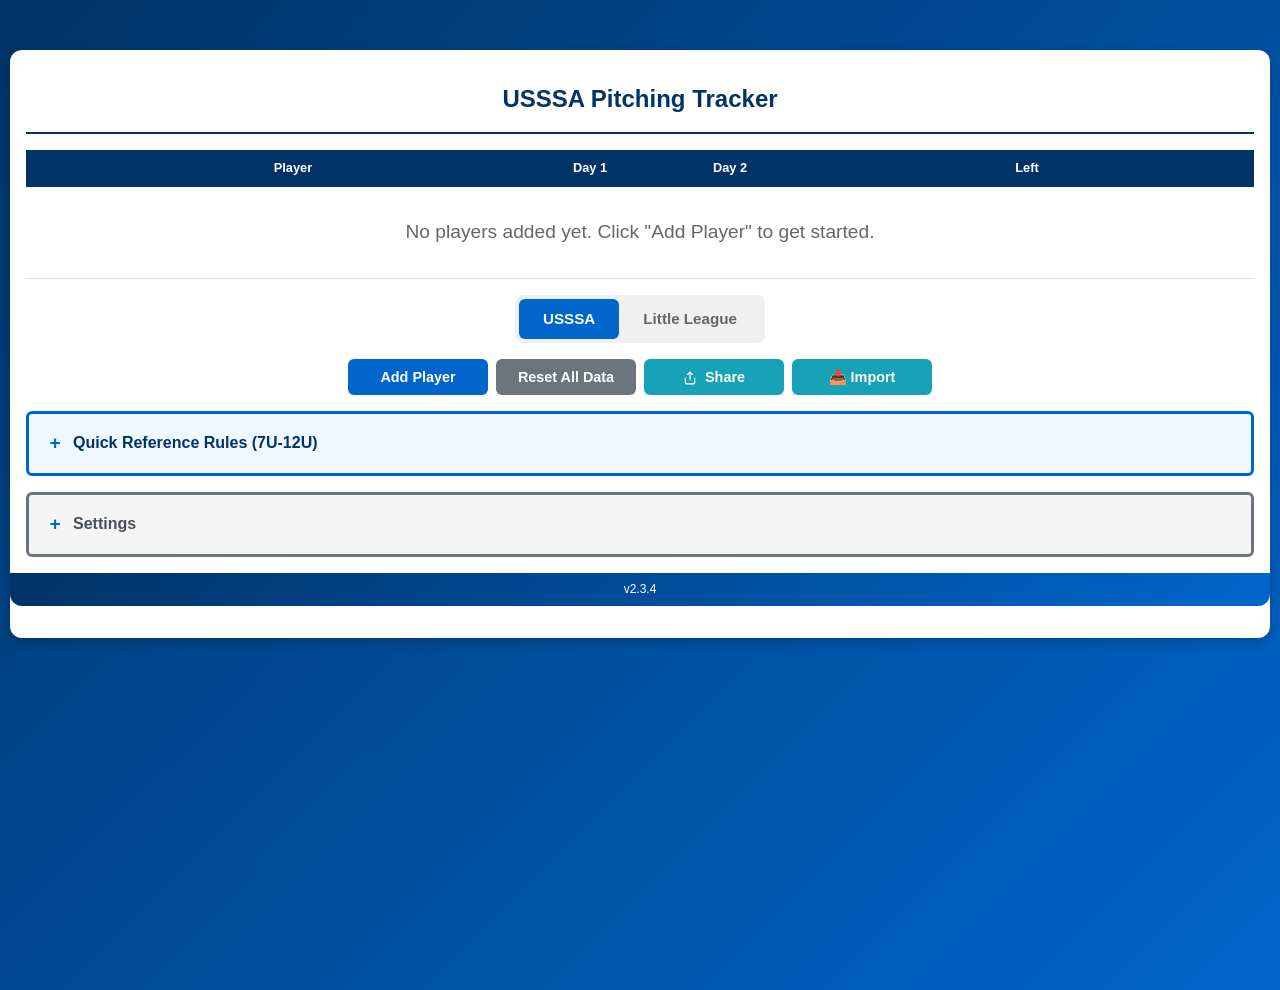
<file: index.html>
<!DOCTYPE html>
<html lang="en">
<head>
    <meta charset="UTF-8">
    <meta name="viewport" content="width=device-width, initial-scale=1.0, viewport-fit=cover">
    <meta name="description" content="Track pitching innings for 7U-12U and 13U+ Little League tournaments. Monitor daily innings, rest requirements, and tournament maximums.">
    <meta name="theme-color" content="#0066cc">
    <meta name="apple-mobile-web-app-capable" content="yes">
    <meta name="apple-mobile-web-app-status-bar-style" content="black-translucent">
    <meta name="apple-mobile-web-app-title" content="Pitching Tracker">
    <meta name="mobile-web-app-capable" content="yes">
    <title id="app-title">USSSA Pitching Tracker</title>
    <link rel="stylesheet" href="styles.css?v=2.3.4">
    <link rel="manifest" href="manifest.json">
    <link rel="icon" type="image/svg+xml" href="icon.svg">
    <link rel="apple-touch-icon" href="icon.svg">
</head>
<body>
    <div class="container">
        <header>
            <h1 id="app-header">USSSA Pitching Tracker</h1>
        </header>

        <div class="table-container">
            <table id="pitchingTable">
                <thead>
                    <tr>
                        <th></th>
                        <th>Player</th>
                        <th onclick="setActiveDay('day1')" style="cursor: pointer;">Day 1</th>
                        <th onclick="setActiveDay('day2')" style="cursor: pointer;">Day 2</th>
                        <th onclick="setActiveDay('day3')" style="cursor: pointer;">Day 3</th>
                        <th>Left</th>
                    </tr>
                </thead>
                <tbody id="pitchingTableBody">
                    <!-- Rows will be generated by JavaScript -->
                </tbody>
            </table>
        </div>

        <div class="mode-selector">
            <label class="mode-option">
                <input type="radio" name="leagueMode" id="usssaMode" value="usssa" onchange="toggleLeagueMode()" checked>
                <span>USSSA</span>
            </label>
            <label class="mode-option">
                <input type="radio" name="leagueMode" id="littleLeagueMode" value="littleLeague" onchange="toggleLeagueMode()">
                <span>Little League</span>
            </label>
        </div>

        <div class="actions">
            <button onclick="addPlayer()" class="btn-primary">Add Player</button>
            <button onclick="toggleDeleteMode()" class="btn-delete" id="deleteBtn">Remove Player</button>
            <button onclick="resetAllData()" class="btn-secondary">Reset All Data</button>
            <button onclick="shareData()" class="btn-share">
                <svg width="14" height="14" viewBox="0 0 24 24" fill="none" stroke="currentColor" stroke-width="2" stroke-linecap="round" stroke-linejoin="round" style="vertical-align: middle; margin-right: 4px;">
                    <path d="M4 12v8a2 2 0 0 0 2 2h12a2 2 0 0 0 2-2v-8"></path>
                    <polyline points="16 6 12 2 8 6"></polyline>
                    <line x1="12" y1="2" x2="12" y2="15"></line>
                </svg>
                Share
            </button>
            <button onclick="openImportModal()" class="btn-share">📥 Import</button>
        </div>

        <div class="rules-summary">
            <h3 class="collapsible-header" onclick="toggleSection('quick-rules')">
                <span class="toggle-icon" id="quick-rules-icon">+</span>
                <span id="rules-title">Quick Reference Rules (7U-12U)</span>
            </h3>
            <div id="quick-rules" class="collapsible-content" style="display: none;">
                <ul id="rules-list">
                    <!-- Rules will be populated by JavaScript -->
                </ul>
            </div>
        </div>

        <div class="settings-section">
            <h3 class="collapsible-header" onclick="toggleSection('settings')">
                <span class="toggle-icon" id="settings-icon">+</span>
                Settings
            </h3>
            <div id="settings" class="collapsible-content" style="display: none;">
                <div id="usssa-settings" style="margin-bottom: 1rem;">
                    <label class="checkbox-label">
                        <input type="checkbox" id="use13URules" onchange="toggle13URules()">
                        <span>Use 13U+ Division Rules (7 innings daily max)</span>
                    </label>
                    <label class="checkbox-label">
                        <input type="checkbox" id="useThreeDayColumn" onchange="toggleThreeDayColumn()">
                        <span>Show Three Day Tournament Column</span>
                    </label>
                </div>
                <button onclick="manualUpdateCheck()" class="btn-secondary" style="width: 100%; margin-top: 1rem;">Check for Updates</button>
            </div>
        </div>
        
        <div class="version">
            v2.3.4
        </div>
    </div>

    <!-- Custom Add Player Modal -->
    <div id="addPlayerModal" class="modal" style="display: none;">
        <div class="modal-content">
            <h3>Add Player</h3>
            <input type="text" id="playerNameInput" placeholder="Enter player name" autocomplete="off" inputmode="text">
            <div class="modal-buttons">
                <button onclick="submitAddPlayer()" class="btn-primary">Add</button>
                <button onclick="closeAddPlayerModal()" class="btn-secondary">Cancel</button>
            </div>
        </div>
    </div>

    <!-- Import Data Modal -->
    <div id="importModal" class="modal" style="display: none;">
        <div class="modal-content">
            <h3>Import Shared Data</h3>
            <p style="font-size: 0.9rem; color: #666; margin-bottom: 1rem;">Paste the shared link below to load someone else's pitching data.</p>
            <input type="text" id="importUrlInput" placeholder="Paste shared link here" autocomplete="off" inputmode="url">
            <div class="modal-buttons">
                <button onclick="submitImport()" class="btn-primary">Import</button>
                <button onclick="closeImportModal()" class="btn-secondary">Cancel</button>
            </div>
        </div>
    </div>

    <!-- Edit Player Name Modal -->
    <div id="editPlayerModal" class="modal" style="display: none;">
        <div class="modal-content">
            <h3>Edit Player Name</h3>
            <input type="text" id="editPlayerNameInput" placeholder="Enter new name" autocomplete="off" inputmode="text">
            <div class="modal-buttons">
                <button onclick="submitEditPlayer()" class="btn-primary">Save</button>
                <button onclick="closeEditPlayerModal()" class="btn-secondary">Cancel</button>
            </div>
        </div>
    </div>

    <!-- Add Little League Player Modal -->
    <div id="addLLPlayerModal" class="modal" style="display: none;">
        <div class="modal-content">
            <h3>Add Little League Player</h3>
            <input type="text" id="llPlayerNameInput" placeholder="Enter player name" autocomplete="off" inputmode="text" style="margin-bottom: 1rem;">
            <input type="number" id="llPlayerAgeInput" placeholder="Age (7-16)" min="7" max="16" value="12" autocomplete="off" inputmode="numeric">
            <div class="modal-buttons">
                <button onclick="submitAddLLPlayer()" class="btn-primary">Add</button>
                <button onclick="closeAddLLPlayerModal()" class="btn-secondary">Cancel</button>
            </div>
        </div>
    </div>

    <script src="script.js?v=2.3.4"></script>
    <script>
        // Register service worker for PWA functionality and auto-updates
        if ('serviceWorker' in navigator) {
            let refreshing = false;
            
            // Reload page when new service worker takes control
            navigator.serviceWorker.addEventListener('controllerchange', () => {
                if (!refreshing) {
                    refreshing = true;
                    console.log('Controller changed, reloading');
                    window.location.reload();
                }
            });
            
            // Function to check for version updates
            async function checkForUpdate(showMessage = false) {
                try {
                    // Add timestamp to bypass ALL caches
                    const timestamp = new Date().getTime();
                    const response = await fetch(`./version.json?t=${timestamp}`, { 
                        cache: 'no-store',
                        headers: { 'Cache-Control': 'no-cache' }
                    });
                    const data = await response.json();
                    const remoteVersion = data.version;
                    const currentVersion = '2.3.4';
                    console.log('Current:', currentVersion, 'Remote:', remoteVersion);
                    if (remoteVersion !== currentVersion) {
                        console.log('Version mismatch, forcing update');
                        if (showMessage) {
                            alert(`Updating to version ${remoteVersion}...`);
                        }
                        
                        // Unregister ALL service workers
                        const registrations = await navigator.serviceWorker.getRegistrations();
                        for (let registration of registrations) {
                            await registration.unregister();
                        }
                        
                        // Clear ALL caches
                        if ('caches' in window) {
                            const cacheNames = await caches.keys();
                            await Promise.all(cacheNames.map(name => caches.delete(name)));
                        }
                        
                        // Force hard reload after a brief delay
                        setTimeout(() => {
                            window.location.href = window.location.href.split('?')[0] + '?t=' + timestamp;
                        }, 100);
                    } else if (showMessage) {
                        alert('You are running the latest version!');
                    }
                } catch (error) {
                    console.log('Version check failed:', error);
                    if (showMessage) {
                        alert('Failed to check for updates. Please try again.');
                    }
                }
            }
            
            // Manual update check function for button
            window.manualUpdateCheck = function() {
                checkForUpdate(true);
            };
            
            window.addEventListener('load', () => {
                // Small scroll trigger to fix iOS viewport calculation
                setTimeout(() => {
                    window.scrollTo(0, 10);
                    setTimeout(() => window.scrollTo(0, 0), 50);
                }, 100);
                
                // Register service worker
                navigator.serviceWorker.register('./sw.js?v=2.0.3')
                    .then(registration => {
                        console.log('ServiceWorker registered:', registration);
                        
                        // Check for updates immediately and every 5 seconds
                        checkForUpdate();
                        setInterval(checkForUpdate, 5000);
                        
                        // Also check with service worker
                        registration.update();
                        setInterval(() => registration.update(), 5000);
                    })
                    .catch(error => {
                        console.log('ServiceWorker registration failed:', error);
                    });
            });
        }
    </script>
</body>
</html>
</file>
<file: styles.css>
/* Reset and Base Styles */
* {
    margin: 0;
    padding: 0;
    box-sizing: border-box;
    touch-action: manipulation; /* Prevents double-tap zoom */
}

html {
    min-height: 100%;
    overflow: auto;
}

body {
    font-family: -apple-system, BlinkMacSystemFont, 'Segoe UI', Arial, sans-serif;
    line-height: 1.4;
    color: #333;
    background: linear-gradient(135deg, #003366 0%, #0066cc 100%);
    /* 110vh/110dvh overfills viewport to eliminate iOS PWA white space on initial load */
    /* This compensates for iOS viewport calculation issues in fullscreen PWA mode */
    min-height: 110vh;
    min-height: 110dvh;
    padding: 10px;
    padding-top: max(50px, calc(env(safe-area-inset-top) + 40px));
    padding-bottom: max(60px, env(safe-area-inset-bottom));
    padding-left: max(10px, env(safe-area-inset-left));
    padding-right: max(10px, env(safe-area-inset-right));
    margin: 0;
    overflow-y: auto;
    -webkit-overflow-scrolling: touch;
}

/* Prevent iOS Safari UI from affecting layout */
@supports (padding: max(0px)) {
    body {
        padding: max(10px, env(safe-area-inset-top)) max(10px, env(safe-area-inset-right)) max(60px, env(safe-area-inset-bottom)) max(10px, env(safe-area-inset-left));
        padding-top: max(50px, calc(env(safe-area-inset-top) + 40px));
    }
}

/* Prevent landscape on mobile */
@media screen and (orientation: landscape) and (max-height: 500px) {
    body::before {
        content: "Please rotate your device to portrait mode";
        position: fixed;
        top: 50%;
        left: 50%;
        transform: translate(-50%, -50%);
        background: rgba(0, 0, 0, 0.9);
        color: white;
        padding: 2rem;
        border-radius: 10px;
        text-align: center;
        z-index: 10000;
        font-size: 1.2rem;
        display: block;
    }
    
    .container {
        display: none;
    }
}

/* Container */
.container {
    max-width: 100%;
    margin: 0 auto;
    background: white;
    border-radius: 12px;
    box-shadow: 0 4px 12px rgba(0, 0, 0, 0.2);
    padding: 1rem;
    padding-bottom: 3rem;
}

/* Header */
header {
    text-align: center;
    margin-bottom: 1rem;
    margin-top: 0.5rem;
    padding-top: 0.5rem;
    padding-bottom: 0.75rem;
    border-bottom: 2px solid #003366;
}

header h1 {
    color: #003366;
    font-size: 1.5rem;
    margin-bottom: 0.25rem;
    user-select: none;
    -webkit-user-select: none;
    -moz-user-select: none;
    -ms-user-select: none;
}

.subtitle {
    color: #666;
    font-size: 0.9rem;
}

/* Mode Selector */
.mode-selector {
    display: flex;
    justify-content: center;
    gap: 0;
    margin-top: 1rem;
    margin-bottom: 1rem;
    background: #f0f0f0;
    border-radius: 8px;
    padding: 4px;
    width: fit-content;
    margin-left: auto;
    margin-right: auto;
}

.mode-option {
    display: flex;
    align-items: center;
    justify-content: center;
    cursor: pointer;
    user-select: none;
    padding: 0.6rem 1.5rem;
    border-radius: 6px;
    transition: all 0.2s;
    position: relative;
}

.mode-option input[type="radio"] {
    position: absolute;
    opacity: 0;
    pointer-events: none;
}

.mode-option span {
    font-size: 0.95rem;
    font-weight: 600;
    color: #666;
    transition: color 0.2s;
}

.mode-option input[type="radio"]:checked + span {
    color: white;
}

.mode-option:has(input[type="radio"]:checked) {
    background: #0066cc;
}

.mode-option:hover:not(:has(input[type="radio"]:checked)) {
    background: rgba(0, 102, 204, 0.1);
}

/* Rules Summary */
.rules-summary {
    background: #f0f8ff;
    border: 3px solid #0066cc;
    border-radius: 6px;
    padding: 0;
    margin-bottom: 1rem;
    font-size: 0.85rem;
    overflow: hidden;
}

.collapsible-header {
    cursor: pointer;
    user-select: none;
    padding: 1rem;
    margin: 0;
    display: flex;
    align-items: center;
    gap: 0.5rem;
    transition: background-color 0.2s;
}

.collapsible-header:active {
    background-color: rgba(0, 102, 204, 0.1);
}

.toggle-icon {
    font-weight: bold;
    font-size: 1.2rem;
    min-width: 20px;
    text-align: center;
    color: #0066cc;
}

.collapsible-content {
    padding: 0 1rem 1rem 1rem;
    display: block;
}

.rules-summary h3 {
    color: #003366;
    font-size: 1rem;
    user-select: none;
    -webkit-user-select: none;
    -moz-user-select: none;
    -ms-user-select: none;
}

.rules-summary ul {
    list-style: none;
    padding-left: 0.5rem;
    margin: 0;
}

.rules-summary li {
    margin-bottom: 0.4rem;
    color: #333;
    font-size: 0.8rem;
}

.rules-summary strong {
    color: #003366;
}

/* Settings Section */
.settings-section {
    background: #f5f5f5;
    border: 3px solid #6c757d;
    border-radius: 6px;
    padding: 0;
    margin-bottom: 1rem;
    font-size: 0.85rem;
    overflow: hidden;
}

.settings-section h3 {
    color: #495057;
    font-size: 1rem;
    user-select: none;
    -webkit-user-select: none;
    -moz-user-select: none;
    -ms-user-select: none;
}

.checkbox-label {
    display: flex;
    align-items: center;
    gap: 0.5rem;
    cursor: pointer;
    user-select: none;
    padding: 0.5rem 0;
}

.checkbox-label input[type="checkbox"] {
    width: 20px;
    height: 20px;
    cursor: pointer;
    accent-color: #0066cc;
}

.checkbox-label span {
    font-size: 0.9rem;
    color: #333;
}

/* Table Container */
.table-container {
    overflow-x: auto;
    margin-bottom: 0;
    -webkit-overflow-scrolling: touch;
}

table {
    width: 100%;
    border-collapse: collapse;
    font-size: 0.85rem;
    table-layout: fixed;
}

thead {
    background: #003366;
    color: white;
    position: sticky;
    top: 0;
    z-index: 10;
}

thead th {
    padding: 0.6rem 0.4rem;
    text-align: center;
    font-weight: 600;
    font-size: 0.8rem;
    user-select: none;
    -webkit-user-select: none;
    -moz-user-select: none;
    -ms-user-select: none;
}

thead th:first-child {
    width: 40px;
    padding: 0.6rem 0.2rem;
    border-right: none;
    background: transparent;
}

thead th:nth-child(2) {
    min-width: 150px;
}

thead th:nth-child(3),
thead th:nth-child(4),
thead th:nth-child(5) {
    width: 140px;
    min-width: 140px;
}

/* Last column (Left/Next Available) */
thead th:nth-child(6) {
    min-width: 100px;
}

/* Active column header styling (no width change) */
thead th.active-header {
    background-color: #004d99;
    font-weight: 700;
    border-bottom: 3px solid #ffcc00;
}

/* Active day cell */
td.active-day {
    background-color: #e6f2ff;
}

tbody tr {
    border-bottom: 1px solid #e0e0e0;
    transition: transform 0.1s;
}

/* Row Status Colors */
tbody tr.row-ok {
    background-color: #d4edda;
}

tbody tr.row-warning {
    background-color: #fff3cd;
}

tbody tr.row-danger {
    background-color: #f8d7da;
}

tbody td {
    padding: 0.5rem 0.3rem;
    text-align: center;
    vertical-align: middle;
}

tbody td:first-child {
    text-align: center;
    cursor: move;
    user-select: none;
    font-size: 1.2rem;
    color: #666;
    padding: 0.5rem 0;
    -webkit-user-select: none;
    -moz-user-select: none;
    -ms-user-select: none;
    width: 40px;
    min-width: 40px;
    max-width: 40px;
}

tbody td:nth-child(2) {
    text-align: left;
    font-weight: 600;
    color: #003366;
    min-width: 200px;
    max-width: 300px;
    padding: 0.5rem 0;
}

tbody td:nth-child(3),
tbody td:nth-child(4),
tbody td:nth-child(5) {
    width: 140px;
    min-width: 140px;
}

/* Last column (Left/Next Available) */
tbody td:nth-child(6) {
    min-width: 100px;
}

.player-name-cell {
    display: flex;
    align-items: center;
    gap: 0.5rem;
    white-space: nowrap;
    flex-wrap: nowrap;
}

.player-name {
    flex: 1;
    cursor: pointer;
    padding: 0.2rem 0.4rem;
    border-radius: 3px;
    transition: background-color 0.2s;
    overflow: hidden;
    text-overflow: ellipsis;
    white-space: nowrap;
    min-width: 0;
}

.player-name:hover {
    background-color: rgba(0, 102, 204, 0.1);
}

.delete-player-btn {
    width: 24px;
    height: 24px;
    min-width: 24px;
    flex-shrink: 0;
    border: 1px solid #dc3545;
    background: #ffffff;
    color: #dc3545;
    border-radius: 3px;
    cursor: pointer;
    font-size: 1.2rem;
    font-weight: bold;
    line-height: 1;
    padding: 0;
    display: flex;
    align-items: center;
    justify-content: center;
    transition: all 0.2s;
    -webkit-tap-highlight-color: transparent;
}

.delete-player-btn:active {
    background: #dc3545;
    color: white;
    transform: scale(0.9);
}

.drag-handle {
    cursor: move;
    -webkit-touch-callout: none;
    -webkit-user-select: none;
    user-select: none;
    touch-action: none;
    transition: background-color 0.2s;
    width: 100%;
    height: 100%;
    display: flex;
    align-items: center;
    justify-content: center;
}

.drag-handle:active {
    background-color: rgba(0, 102, 204, 0.1);
}

/* Innings Counter */
.innings-counter {
    display: flex;
    align-items: center;
    justify-content: center;
    gap: 0.15rem;
}

.innings-value {
    font-size: 1rem;
    font-weight: bold;
    color: #003366;
    width: 48px;
    min-width: 48px;
    max-width: 48px;
    height: 28px;
    line-height: 28px;
    text-align: center;
    padding: 0;
    background: #f0f8ff;
    border-radius: 4px;
    display: inline-block;
    white-space: nowrap;
    overflow: hidden;
}

.counter-btn {
    width: 28px;
    height: 28px;
    border: 2px solid #0066cc;
    background: #ffffff;
    color: #0066cc;
    border-radius: 4px;
    cursor: pointer;
    font-size: 0.9rem;
    display: flex;
    align-items: center;
    justify-content: center;
    transition: all 0.2s;
    padding: 0;
    -webkit-tap-highlight-color: transparent;
}

.counter-btn:active:not(:disabled) {
    background: #0066cc;
    color: white;
    transform: scale(0.9);
}

.counter-btn:disabled {
    border-color: #ccc;
    color: #ccc;
    cursor: not-allowed;
    opacity: 0.4;
}

.counter-btn-up {
    border-color: #28a745;
    color: #28a745;
}

.counter-btn-up:active:not(:disabled) {
    background: #28a745;
    color: white;
}

.counter-btn-down {
    border-color: #dc3545;
    color: #dc3545;
}

.counter-btn-down:active:not(:disabled) {
    background: #dc3545;
    color: white;
}

/* Remaining Innings Display */
.remaining {
    font-weight: bold;
    font-size: 1rem;
    color: #003366;
}

.remaining.low {
    color: #856404;
}

.remaining.none {
    color: #721c24;
}

/* Total Innings Display */
.total-innings {
    font-size: 1.1rem;
    padding: 0;
    background: #e3f2fd;
    border-radius: 4px;
    display: inline-block;
    width: 48px;
    min-width: 48px;
    max-width: 48px;
    height: 28px;
    line-height: 28px;
    text-align: center;
    white-space: nowrap;
    overflow: hidden;
}

/* Buttons */
.actions {
    display: flex;
    gap: 0.5rem;
    justify-content: center;
    margin-bottom: 1rem;
    flex-wrap: wrap;
}

.btn-primary,
.btn-secondary,
.btn-delete,
.btn-share {
    padding: 0.6rem 1.2rem;
    border: none;
    border-radius: 6px;
    font-size: 0.9rem;
    font-weight: 600;
    cursor: pointer;
    transition: all 0.2s;
    -webkit-tap-highlight-color: transparent;
    min-width: 140px;
    user-select: none;
    -webkit-user-select: none;
    -moz-user-select: none;
    -ms-user-select: none;
}

.btn-primary {
    background: #0066cc;
    color: white;
}

.btn-primary:active {
    background: #004d99;
    transform: scale(0.95);
}

.btn-secondary {
    background: #6c757d;
    color: white;
}

.btn-secondary:active {
    background: #545b62;
    transform: scale(0.95);
}

.btn-delete {
    background: #6c757d;
    color: white;
}

.btn-delete:hover {
    background: #5a6268;
}

.btn-delete:active {
    background: #545b62;
    transform: scale(0.95);
}

.btn-delete.active {
    background: #28a745;
}

.btn-delete.active:hover {
    background: #218838;
}

.btn-delete.active:active {
    background: #1e7e34;
    transform: scale(0.95);
}

.btn-share {
    background: #17a2b8;
    color: white;
}

.btn-share:hover {
    background: #138496;
}

.btn-share:active {
    background: #117a8b;
    transform: scale(0.95);
}

.drag-handle.delete-mode {
    color: #dc3545;
    cursor: pointer;
    font-weight: bold;
    user-select: none;
}

.drag-handle.delete-mode:hover {
    color: #c82333;
}

/* Hide Day 3 column when not in use */
.hide-day3 th:nth-child(5),
.hide-day3 td:nth-child(5) {
    display: none;
}

/* Version */
.version {
    text-align: center;
    color: white;
    font-size: 0.75rem;
    margin-top: 1rem;
    padding-top: 0.5rem;
    padding-bottom: max(0.5rem, calc(env(safe-area-inset-bottom) + 0.5rem));
    background: linear-gradient(135deg, #003366 0%, #0066cc 100%);
    margin-left: -1rem;
    margin-right: -1rem;
    margin-bottom: -1rem;
    padding-bottom: 0.5rem;
    border-bottom-left-radius: 12px;
    border-bottom-right-radius: 12px;
    user-select: none;
    -webkit-user-select: none;
    -moz-user-select: none;
    -ms-user-select: none;
}

/* Modal Styles for Add Player */
.modal {
    display: none;
    position: fixed;
    z-index: 10000;
    left: 0;
    top: 0;
    width: 100%;
    height: 100%;
    background-color: rgba(0, 0, 0, 0.7);
    align-items: center;
    justify-content: center;
}

.modal-content {
    background-color: white;
    padding: 2rem;
    border-radius: 12px;
    width: 90%;
    max-width: 400px;
    box-shadow: 0 4px 20px rgba(0, 0, 0, 0.3);
}

.modal-content h3 {
    margin-bottom: 1rem;
    color: #0066cc;
    user-select: none;
    -webkit-user-select: none;
    -moz-user-select: none;
    -ms-user-select: none;
}

.modal-content input {
    width: 100%;
    padding: 0.75rem;
    font-size: 1rem;
    border: 2px solid #ddd;
    border-radius: 8px;
    margin-bottom: 1rem;
    box-sizing: border-box;
}

.modal-content input:focus {
    outline: none;
    border-color: #0066cc;
}

.modal-buttons {
    display: flex;
    gap: 0.5rem;
    justify-content: flex-end;
}

.modal-buttons button {
    flex: 1;
}

/* Responsive Design */
@media (max-width: 768px) {
    body {
        padding: 5px;
        padding-top: max(50px, calc(env(safe-area-inset-top) + 40px));
        padding-bottom: 0;
    }
    
    .container {
        padding: 0.75rem;
        padding-top: 1rem;
        padding-bottom: 0;
        border-radius: 8px;
    }

    header h1 {
        font-size: 1.3rem;
    }
    
    .subtitle {
        font-size: 0.8rem;
    }

    table {
        font-size: 0.75rem;
    }

    thead th {
        padding: 0.5rem 0.2rem;
        font-size: 0.75rem;
    }
    
    thead th:first-child {
        width: 35px;
    }
    
    thead th:nth-child(2) {
        min-width: 120px;
    }
    
    thead th:nth-child(3),
    thead th:nth-child(4),
    thead th:nth-child(5) {
        width: 60px;
        transition: width 0.2s ease;
    }
    
    /* Active column header gets more width on mobile */
    thead th.active-header {
        width: 120px;
    }

    tbody td {
        padding: 0.4rem 0.2rem;
    }
    
    tbody td:first-child {
        width: 35px;
        min-width: 35px;
        max-width: 35px;
        font-size: 1rem;
    }
    
    tbody td:nth-child(2) {
        min-width: 150px;
        max-width: 250px;
    }
    
    tbody td:nth-child(3),
    tbody td:nth-child(4),
    tbody td:nth-child(5) {
        width: 60px;
        min-width: 60px;
        transition: width 0.2s ease;
    }
    
    /* Active day cell gets more width on mobile */
    tbody td.active-day {
        width: 120px;
        min-width: 120px;
    }

    .delete-player-btn {
        width: 22px;
        height: 22px;
        min-width: 22px;
        font-size: 1rem;
    }
    
    .player-name {
        font-size: 0.85rem;
        padding: 0.1rem 0.3rem;
    }
    
    .player-name-cell {
        gap: 0.3rem;
    }

    .innings-value {
        width: 44px;
        min-width: 44px;
        max-width: 44px;
        height: 26px;
        line-height: 26px;
        font-size: 0.9rem;
    }

    .counter-btn {
        width: 26px;
        height: 26px;
        font-size: 0.85rem;
    }

    .actions {
        gap: 0.4rem;
    }

    .btn-primary,
    .btn-secondary,
    .btn-delete {
        flex: 1 1 30%;
        min-width: 0;
        padding: 0.6rem 0.3rem;
        font-size: 0.75rem;
    }
    
    .btn-share {
        flex: 1 1 48%;
        padding: 0.6rem;
        font-size: 0.85rem;
    }
}
    text-decoration: none;
    border-radius: 5px;
    font-weight: bold;
    font-size: 1.2rem;
    transition: background-color 0.3s, transform 0.2s;
    box-shadow: 0 4px 6px rgba(0, 0, 0, 0.1);
}

.login-btn:hover {
    background-color: #ffdd33;
    transform: translateY(-2px);
    box-shadow: 0 6px 12px rgba(0, 0, 0, 0.15);
}

.dashboard-link {
    display: block;
    margin-top: 1rem;
    color: #003366;
    text-decoration: none;
    font-size: 0.95rem;
    transition: color 0.3s;
}

.dashboard-link:hover {
    color: #0066cc;
    text-decoration: underline;
}

/* Responsive Design */
@media (max-width: 768px) {
    .login-content {
        padding: 2rem 1.5rem;
    }

    .login-content h1 {
        font-size: 1.5rem;
    }

    .login-content p {
        font-size: 1rem;
    }

    .login-btn {
        padding: 0.875rem 2.5rem;
        font-size: 1.1rem;
    }
}
</file>
